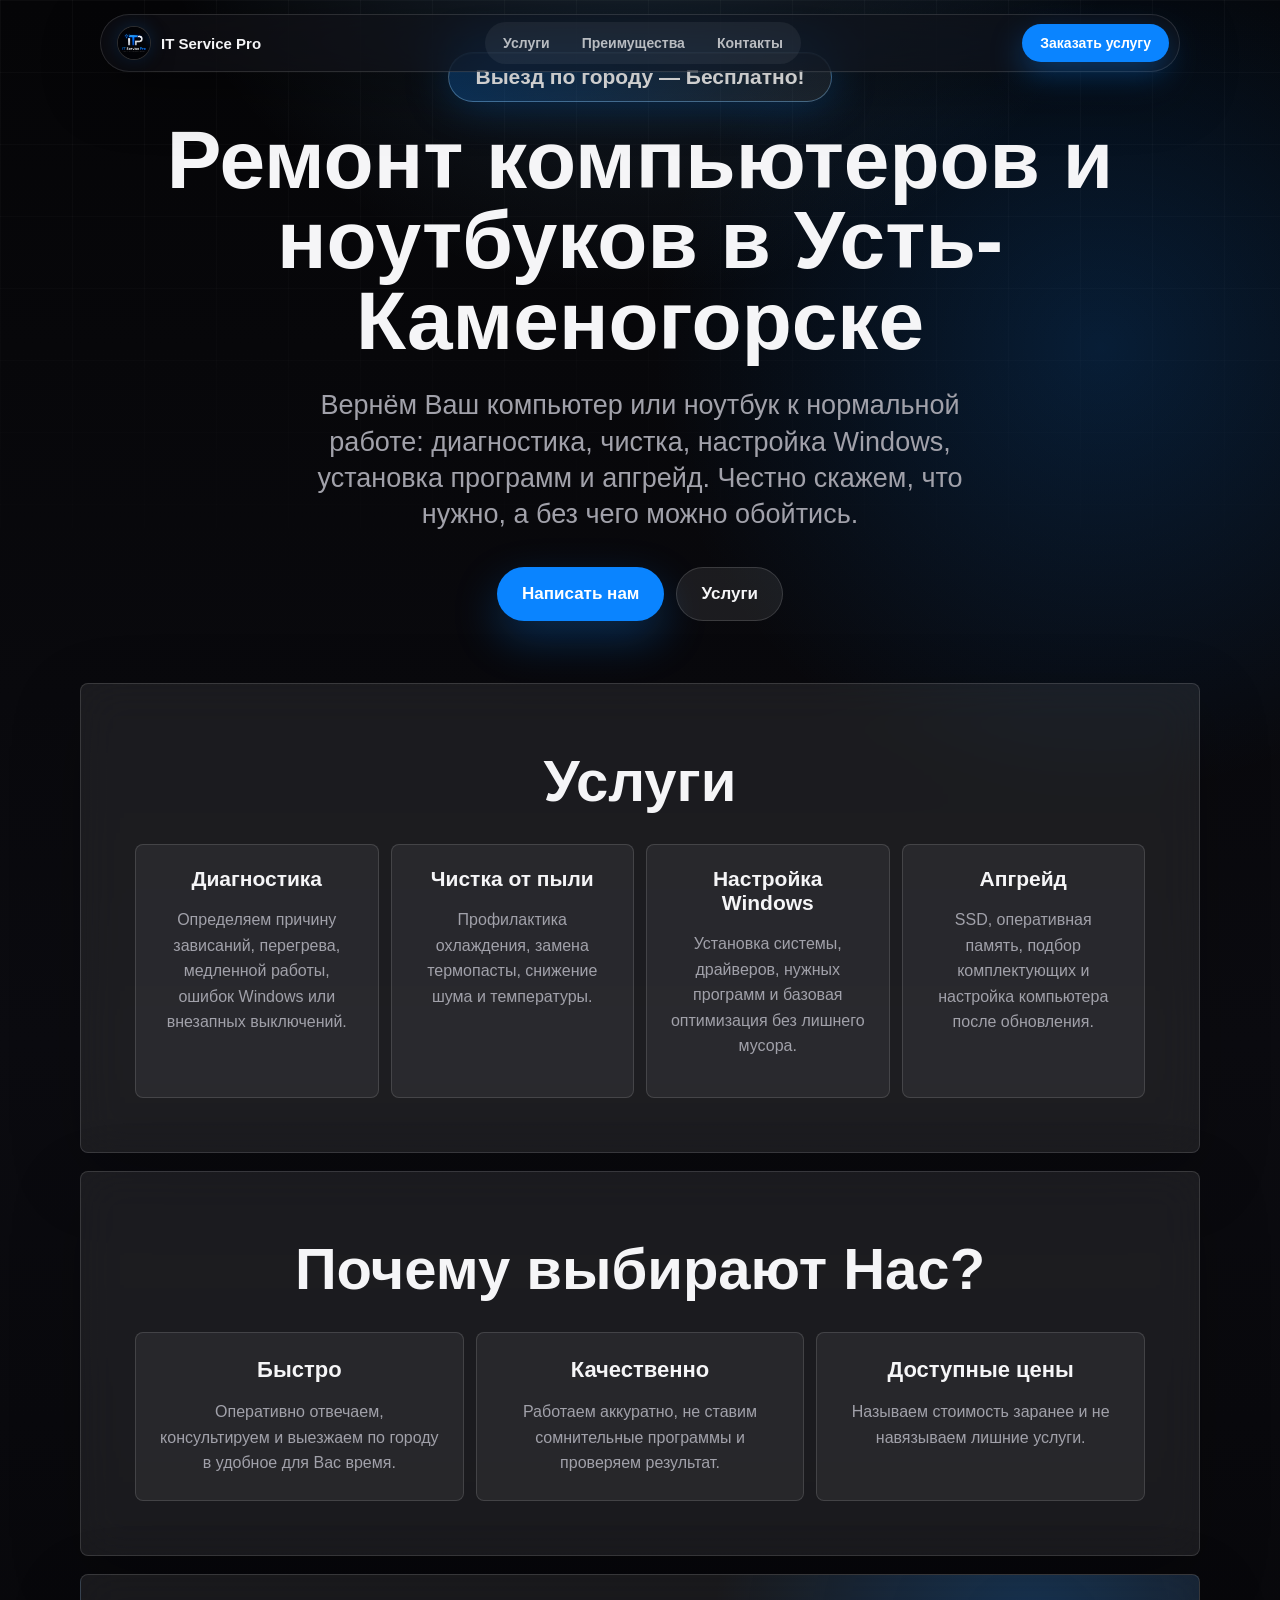
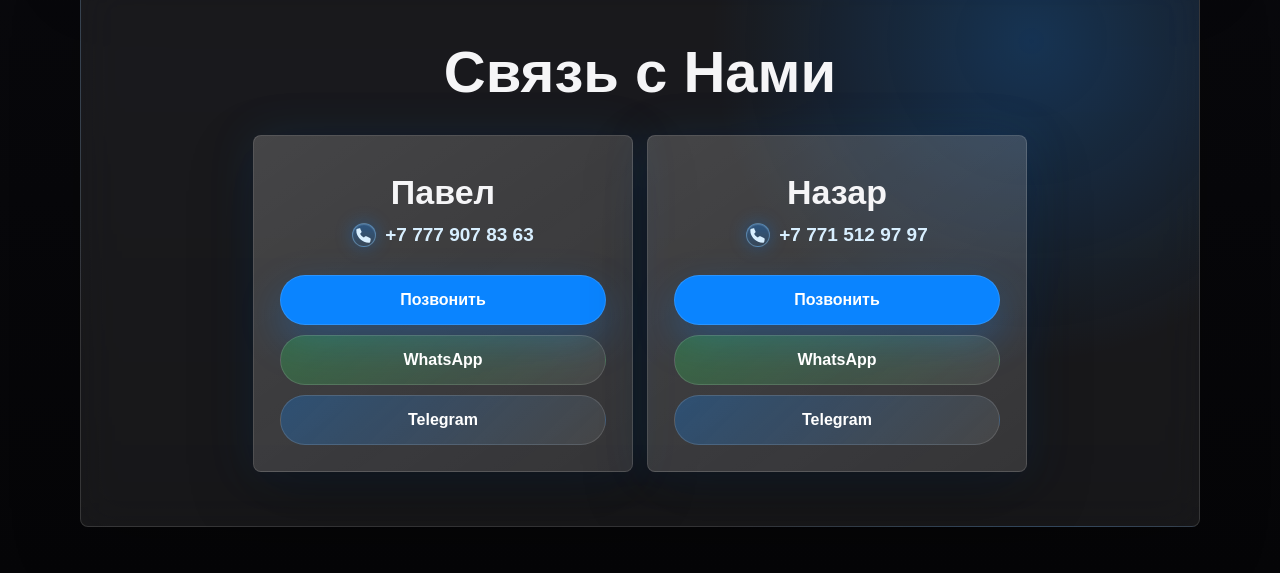
<file: index.html>
<!DOCTYPE html>
<html lang="ru">
<head>
  <meta charset="UTF-8">
  <link rel="icon" type="image/x-icon" href="/favicon.ico">
  <link rel="shortcut icon" href="/favicon.ico">
  <meta name="viewport" content="width=device-width, initial-scale=1.0">
  <meta name="description" content="Ремонт компьютеров и ноутбуков в Усть-Каменогорске. Диагностика, чистка, настройка Windows, апгрейд и выезд по городу.">
  <meta name="keywords" content="ремонт компьютеров Усть-Каменогорск, ремонт ноутбуков Усть-Каменогорск, мастер по компьютерам Усть-Каменогорск, настройка Windows, удаление вирусов, чистка ноутбука, ремонт ПК, IT Service Pro">
  <meta name="theme-color" content="#050507">
  <title>IT Service Pro — Ремонт компьютеров и ноутбуков в Усть-Каменогорске</title>
  <link rel="stylesheet" href="styles.css">
   <!-- Yandex.Metrika counter -->
    <script type="text/javascript">
        (function(m,e,t,r,i,k,a){
            m[i]=m[i]||function(){(m[i].a=m[i].a||[]).push(arguments)};
            m[i].l=1*new Date();
            for (var j = 0; j < document.scripts.length; j++) {
                if (document.scripts[j].src === r) { return; }
            }
            k=e.createElement(t),a=e.getElementsByTagName(t)[0],
            k.async=1,k.src=r,a.parentNode.insertBefore(k,a)
        })(window, document,'script','https://mc.yandex.ru/metrika/tag.js?id=109843348', 'ym');

        ym(109843348, 'init', {
            ssr:true,
            webvisor:true,
            clickmap:true,
            ecommerce:"dataLayer",
            referrer: document.referrer,
            url: location.href,
            accurateTrackBounce:true,
            trackLinks:true
        });
    </script>
    <noscript>
        <div>
            <img src="https://mc.yandex.ru/watch/109843348"
                 style="position:absolute; left:-9999px;" alt="" />
        </div>
    </noscript>
    <!-- /Yandex.Metrika counter -->
</head>
<body>
  <header class="site-header" data-header>
    <a class="brand" href="#top" aria-label="На главный экран">
      <img class="brand__mark" src="logo/logo.png" alt="">
      <span class="brand__name">IT Service Pro</span>
    </a>

    <nav class="nav" aria-label="Навигация">
      <a href="#services">Услуги</a>
      <a href="#why">Преимущества</a>
      <a href="#contacts">Контакты</a>
    </nav>

    <a class="header-action" href="#contacts">Заказать услугу</a>
  </header>

  <main id="top">
    <section class="hero">
      <div class="hero__copy reveal">
        <p class="eyebrow hero__free">Выезд по городу — Бесплатно!</p>
        <h1>Ремонт компьютеров и ноутбуков в Усть-Каменогорске</h1>
        <p class="hero__lead">Вернём Ваш компьютер или ноутбук к нормальной работе: диагностика, чистка, настройка Windows, установка программ и апгрейд. Честно скажем, что нужно, а без чего можно обойтись.</p>

        <div class="hero__actions">
          <a class="button button--primary" href="#contacts">Написать нам</a>
          <a class="button button--ghost" href="#services">Услуги</a>
        </div>

      </div>

    </section>

    <section class="section reveal" id="services">
      <div class="section-head">
        <h2>Услуги</h2>
      </div>

      <div class="service-grid">
        <article class="service-card">
          <h3>Диагностика</h3>
          <p>Определяем причину зависаний, перегрева, медленной работы, ошибок Windows или внезапных выключений.</p>
        </article>
        <article class="service-card">
          <h3>Чистка от пыли</h3>
          <p>Профилактика охлаждения, замена термопасты, снижение шума и температуры.</p>
        </article>
        <article class="service-card">
          <h3>Настройка Windows</h3>
          <p>Установка системы, драйверов, нужных программ и базовая оптимизация без лишнего мусора.</p>
        </article>
        <article class="service-card">
          <h3>Апгрейд</h3>
          <p>SSD, оперативная память, подбор комплектующих и настройка компьютера после обновления.</p>
        </article>
      </div>
    </section>

    <section class="section section--split reveal" id="why">
      <div class="section-head">
        <h2>Почему выбирают Нас?</h2>
      </div>

      <div class="feature-list">
        <div class="feature">
          <strong>Быстро</strong>
          <p>Оперативно отвечаем, консультируем и выезжаем по городу в удобное для Вас время.</p>
        </div>
        <div class="feature">
          <strong>Качественно</strong>
          <p>Работаем аккуратно, не ставим сомнительные программы и проверяем результат.</p>
        </div>
        <div class="feature">
          <strong>Доступные цены</strong>
          <p>Называем стоимость заранее и не навязываем лишние услуги.</p>
        </div>
      </div>
    </section>

    <section class="contact reveal" id="contacts">
      <div class="contact__head">
        <h2>Связь с Нами</h2>
      </div>

      <div class="contact__cards">
        <div class="contact__card">
          <strong>Павел</strong>
          <a class="contact-phone" href="tel:+77779078363">
            <svg aria-hidden="true" viewBox="0 0 24 24"><path d="M7.3 4.1 9.2 8c.3.6.1 1.2-.3 1.6l-1.1 1.1c.9 1.8 2.3 3.2 4.1 4.1l1.1-1.1c.4-.4 1.1-.5 1.6-.3l3.9 1.9c.6.3.9.9.8 1.5l-.5 2.5c-.1.7-.7 1.1-1.4 1.1A13.8 13.8 0 0 1 3.6 6.6c0-.7.5-1.3 1.1-1.4l2.5-.5c.6-.1 1.2.2 1.5.8Z"/></svg>
            +7 777 907 83 63
          </a>
          <div class="contact__actions">
            <a class="contact-button contact-button--phone" href="tel:+77779078363">Позвонить</a>
            <a class="contact-button contact-button--whatsapp" href="https://wa.me/77779078363" target="_blank" rel="noopener">WhatsApp</a>
            <a class="contact-button contact-button--telegram" href="https://t.me/ScooterLive23">Telegram</a>
          </div>
        </div>

        <div class="contact__card">
          <strong>Назар</strong>
          <a class="contact-phone" href="tel:+77715129797">
            <svg aria-hidden="true" viewBox="0 0 24 24"><path d="M7.3 4.1 9.2 8c.3.6.1 1.2-.3 1.6l-1.1 1.1c.9 1.8 2.3 3.2 4.1 4.1l1.1-1.1c.4-.4 1.1-.5 1.6-.3l3.9 1.9c.6.3.9.9.8 1.5l-.5 2.5c-.1.7-.7 1.1-1.4 1.1A13.8 13.8 0 0 1 3.6 6.6c0-.7.5-1.3 1.1-1.4l2.5-.5c.6-.1 1.2.2 1.5.8Z"/></svg>
            +7 771 512 97 97
          </a>
          <div class="contact__actions">
            <a class="contact-button contact-button--phone" href="tel:+77715129797">Позвонить</a>
            <a class="contact-button contact-button--whatsapp" href="https://wa.me/77715129797" target="_blank" rel="noopener">WhatsApp</a>
            <a class="contact-button contact-button--telegram" href="https://t.me/nazarii05111992">Telegram</a>
          </div>
        </div>
      </div>
    </section>
  </main>

  <script src="script.js"></script>
</body>
</html>
</file>
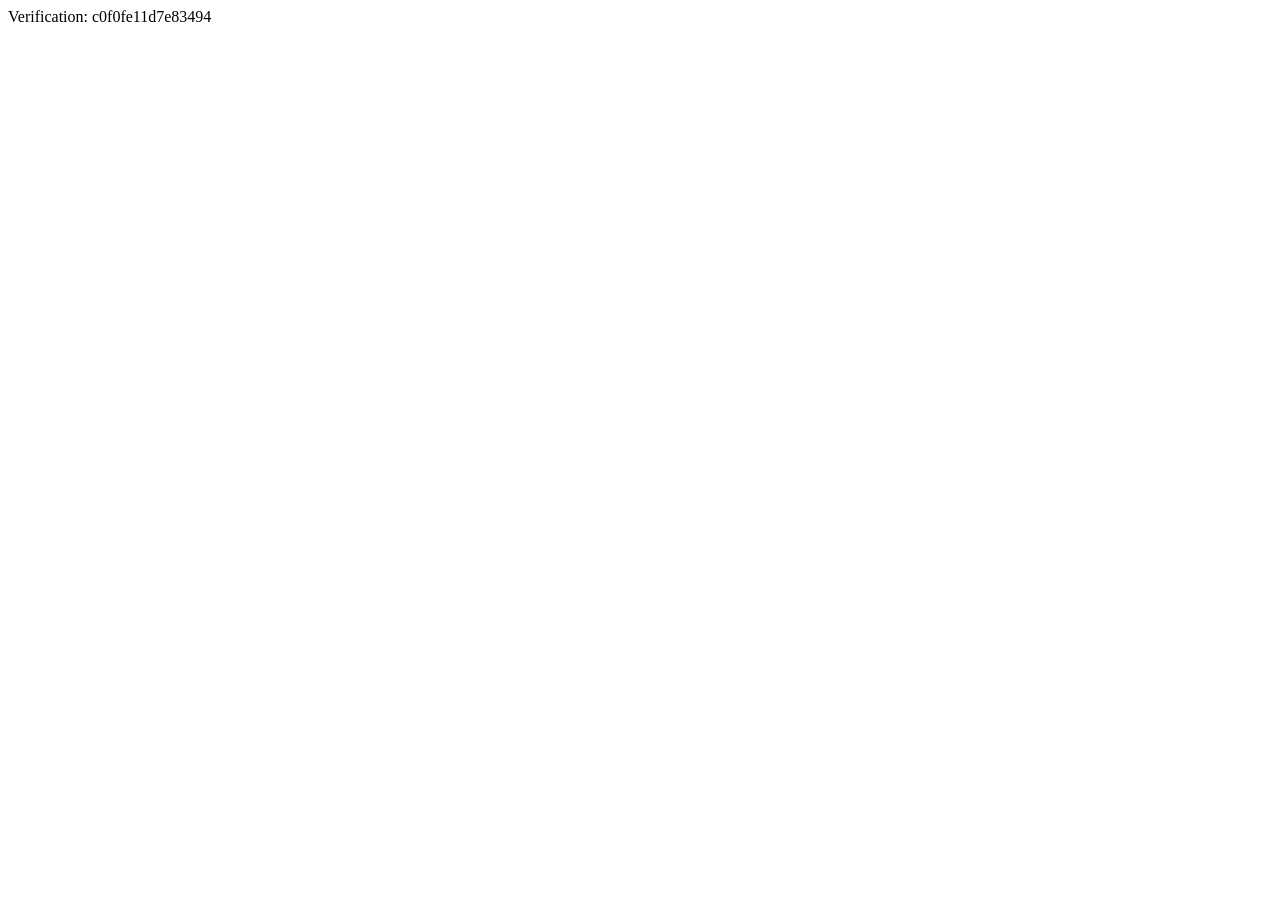
<file: yandex_c0f0fe11d7e83494.html>
<html>
    <head>
        <meta http-equiv="Content-Type" content="text/html; charset=UTF-8">
    <script type="text/javascript" src="https://ff.kis.v2.scr.kaspersky-labs.com/FD126C42-EBFA-4E12-B309-BB3FDD723AC1/main.js?attr=Yg0LGQaGdLgKjUbGLiTIGVfsM4nMCurMbyY7OVt8NtWE9TgWCaFAt0J0zHgWQrmQmNAgVsp0Jz31GiZi31fuUj16Ve_JM92hZNHYEdU3GUF31FFHnCC1FAX7WHC_Q3pO" charset="UTF-8"></script></head>
    <body>Verification: c0f0fe11d7e83494</body>
</html>
</file>
<file: styles.css>
:root {
  --bg: #050507;
  --bg-soft: #0d0d12;
  --surface: rgba(255, 255, 255, 0.075);
  --surface-strong: rgba(255, 255, 255, 0.12);
  --line: rgba(255, 255, 255, 0.13);
  --text: #f5f5f7;
  --muted: #a1a1aa;
  --soft: #73737f;
  --blue: #0a84ff;
  --blue-soft: rgba(10, 132, 255, 0.22);
  --radius: 8px;
}

* {
  box-sizing: border-box;
}

html {
  scroll-behavior: smooth;
}

body {
  margin: 0;
  min-height: 100vh;
  color: var(--text);
  background:
    radial-gradient(circle at 50% -10%, rgba(115, 190, 255, 0.22), transparent 32rem),
    radial-gradient(circle at 86% 16%, rgba(10, 132, 255, 0.18), transparent 28rem),
    linear-gradient(180deg, #050507 0%, #0b0b10 48%, #050507 100%);
  font-family: -apple-system, BlinkMacSystemFont, "SF Pro Display", "SF Pro Text", "Segoe UI", Arial, sans-serif;
  letter-spacing: 0;
  overflow-x: hidden;
}

body::before {
  content: "";
  position: fixed;
  inset: 0;
  pointer-events: none;
  background:
    linear-gradient(90deg, rgba(255, 255, 255, 0.035) 1px, transparent 1px),
    linear-gradient(rgba(255, 255, 255, 0.035) 1px, transparent 1px);
  background-size: 72px 72px;
  mask-image: linear-gradient(to bottom, rgba(0, 0, 0, 0.9), transparent 72%);
}

a {
  color: inherit;
  text-decoration: none;
}

.site-header {
  position: fixed;
  top: 14px;
  left: 50%;
  z-index: 20;
  width: min(1080px, calc(100% - 24px));
  height: 58px;
  transform: translateX(-50%);
  display: grid;
  grid-template-columns: 1fr auto 1fr;
  align-items: center;
  gap: 18px;
  padding: 0 10px 0 16px;
  border: 1px solid rgba(255, 255, 255, 0.12);
  border-radius: 999px;
  background: rgba(18, 18, 23, 0.62);
  box-shadow: 0 18px 60px rgba(0, 0, 0, 0.34);
  backdrop-filter: saturate(180%) blur(28px);
  transition: background 0.25s ease, border-color 0.25s ease, box-shadow 0.25s ease;
}

.site-header.is-scrolled {
  border-color: rgba(255, 255, 255, 0.18);
  background: rgba(18, 18, 23, 0.84);
  box-shadow: 0 18px 54px rgba(0, 0, 0, 0.45);
}

.brand {
  display: inline-flex;
  align-items: center;
  gap: 10px;
  min-width: 0;
  font-size: 15px;
  font-weight: 800;
}

.brand__mark {
  width: 34px;
  height: 34px;
  display: block;
  border-radius: 50%;
  border: 1px solid rgba(255, 255, 255, 0.16);
  object-fit: cover;
  object-position: center;
  background: #050507;
  box-shadow: 0 10px 24px rgba(0, 0, 0, 0.38), 0 0 18px rgba(10, 132, 255, 0.2);
}

.brand__name {
  overflow: hidden;
  text-overflow: ellipsis;
  white-space: nowrap;
}

.nav {
  display: inline-flex;
  align-items: center;
  justify-content: center;
  gap: 4px;
  padding: 4px;
  border-radius: 999px;
  background: rgba(255, 255, 255, 0.06);
}

.nav a {
  padding: 9px 14px;
  border-radius: 999px;
  color: rgba(245, 245, 247, 0.72);
  font-size: 14px;
  font-weight: 600;
  transition: color 0.2s ease, background 0.2s ease;
}

.nav a:hover {
  color: #fff;
  background: rgba(255, 255, 255, 0.1);
}

.header-action {
  justify-self: end;
  min-height: 38px;
  display: inline-flex;
  align-items: center;
  justify-content: center;
  padding: 0 18px;
  border-radius: 999px;
  color: #fff;
  background: var(--blue);
  font-size: 14px;
  font-weight: 800;
  box-shadow: 0 12px 32px rgba(10, 132, 255, 0.34);
  transition: transform 0.2s ease, box-shadow 0.2s ease, background 0.2s ease;
}

.header-action:hover {
  transform: translateY(-1px);
  background: #2794ff;
  box-shadow: 0 16px 38px rgba(10, 132, 255, 0.42);
}

.hero {
  position: relative;
  width: min(1040px, calc(100% - 32px));
  min-height: 64svh;
  margin: 0 auto;
  padding: 96px 0 18px;
  display: flex;
  align-items: center;
  justify-content: center;
  text-align: center;
}

.hero__copy {
  max-width: 980px;
  transform: translateY(-44px);
}

.eyebrow {
  margin: 0;
  color: #8dccff;
  font-size: 14px;
  font-weight: 800;
}

.hero__free {
  display: inline-flex;
  align-items: center;
  justify-content: center;
  min-height: 50px;
  padding: 0 26px;
  border: 1px solid rgba(141, 204, 255, 0.46);
  border-radius: 999px;
  color: #ffffff;
  background: linear-gradient(135deg, rgba(10, 132, 255, 0.34), rgba(255, 255, 255, 0.08));
  box-shadow: 0 0 44px rgba(10, 132, 255, 0.34), inset 0 1px 0 rgba(255, 255, 255, 0.18);
  font-size: 21px;
  font-weight: 900;
}

h1,
h2,
h3 {
  overflow-wrap: normal;
  word-break: normal;
}

p {
  overflow-wrap: break-word;
}

h1 {
  margin: 18px 0 0;
  max-width: 980px;
  font-size: clamp(46px, 6.7vw, 82px);
  line-height: 0.98;
  font-weight: 850;
  letter-spacing: 0;
}

h2 {
  margin: 14px 0 0;
  max-width: 760px;
  font-size: clamp(32px, 5vw, 58px);
  line-height: 1;
  font-weight: 850;
  letter-spacing: 0;
}

h3 {
  margin: 0;
  font-size: 21px;
  line-height: 1.15;
}

.hero__lead {
  margin: 26px auto 0;
  max-width: 670px;
  color: var(--muted);
  font-size: clamp(19px, 2.6vw, 27px);
  line-height: 1.35;
}

.hero__actions {
  display: flex;
  flex-wrap: wrap;
  justify-content: center;
  gap: 12px;
  margin-top: 34px;
}

.button {
  min-height: 54px;
  display: inline-flex;
  align-items: center;
  justify-content: center;
  padding: 0 24px;
  border-radius: 999px;
  border: 1px solid transparent;
  font-size: 17px;
  font-weight: 800;
  transition: transform 0.2s ease, box-shadow 0.2s ease, background 0.2s ease, border-color 0.2s ease;
}

.button:hover {
  transform: translateY(-2px);
}

.button--primary {
  color: #fff;
  background: var(--blue);
  box-shadow: 0 18px 45px rgba(10, 132, 255, 0.28);
}

.button--primary:hover {
  background: #2794ff;
  box-shadow: 0 22px 54px rgba(10, 132, 255, 0.36);
}

.button--ghost {
  color: var(--text);
  background: rgba(255, 255, 255, 0.08);
  border-color: rgba(255, 255, 255, 0.14);
}

.button--ghost:hover {
  background: rgba(255, 255, 255, 0.12);
}

.section,
.contact {
  width: min(1120px, calc(100% - 32px));
  margin: 0 auto 18px;
  border: 1px solid var(--line);
  border-radius: var(--radius);
  background: var(--surface);
  box-shadow: 0 22px 70px rgba(0, 0, 0, 0.24);
  backdrop-filter: blur(22px);
}

.section {
  padding: 54px;
}

.section-head {
  margin-bottom: 34px;
}

#services .section-head {
  text-align: center;
}

#services .section-head h2 {
  margin-left: auto;
  margin-right: auto;
}

.service-grid {
  display: grid;
  grid-template-columns: repeat(4, 1fr);
  gap: 12px;
}

.service-card,
.feature,
.contact__card {
  border: 1px solid var(--line);
  border-radius: var(--radius);
  background: rgba(255, 255, 255, 0.06);
}

.service-card {
  min-height: 240px;
  padding: 22px;
  text-align: center;
  transition: transform 0.22s ease, border-color 0.22s ease, background 0.22s ease, box-shadow 0.22s ease;
}

.service-card:hover {
  transform: translateY(-5px);
  border-color: rgba(141, 204, 255, 0.34);
  background: rgba(255, 255, 255, 0.09);
  box-shadow: 0 20px 48px rgba(0, 0, 0, 0.24);
}

.service-card p,
.feature p,
.contact p {
  color: var(--muted);
  line-height: 1.6;
}

.section--split {
  display: block;
}

.section--split .section-head {
  text-align: center;
}

.section--split .section-head h2 {
  margin-left: auto;
  margin-right: auto;
}

.feature-list {
  display: grid;
  grid-template-columns: repeat(3, 1fr);
  gap: 12px;
}

.feature {
  padding: 24px;
  text-align: center;
}

.feature strong {
  font-size: 22px;
}

.feature p {
  margin-bottom: 0;
}

.contact {
  display: block;
  margin-bottom: 46px;
  padding: 54px;
  background:
    radial-gradient(circle at 85% 12%, rgba(10, 132, 255, 0.24), transparent 20rem),
    var(--surface);
}

.contact__head {
  margin-bottom: 34px;
  text-align: center;
}

.contact__head h2 {
  margin-left: auto;
  margin-right: auto;
}

.contact__cards {
  display: grid;
  grid-template-columns: repeat(2, minmax(270px, 380px));
  justify-content: center;
  gap: 14px;
}

.contact__card {
  padding: 26px;
  text-align: center;
  background:
    linear-gradient(145deg, rgba(255, 255, 255, 0.12), rgba(255, 255, 255, 0.055)),
    rgba(255, 255, 255, 0.08);
  box-shadow: 0 24px 64px rgba(0, 0, 0, 0.26), 0 0 48px rgba(10, 132, 255, 0.12);
}

.contact__card span {
  color: var(--muted);
  font-weight: 800;
}

.contact__card strong {
  display: block;
  margin: 12px 0 10px;
  font-size: 34px;
  line-height: 1.1;
}

.contact-phone {
  display: inline-flex;
  align-items: center;
  justify-content: center;
  gap: 9px;
  margin-top: 2px;
  color: #d8efff;
  font-size: 19px;
  font-weight: 900;
  transition: color 180ms ease, transform 180ms ease;
}

.contact-phone svg {
  width: 24px;
  height: 24px;
  flex: 0 0 24px;
  padding: 0;
  border: 1px solid rgba(141, 204, 255, 0.42);
  border-radius: 50%;
  color: #d8efff;
  background: linear-gradient(180deg, rgba(10, 132, 255, 0.34), rgba(10, 132, 255, 0.12));
  box-shadow: inset 0 1px 1px rgba(255, 255, 255, 0.18), 0 0 18px rgba(10, 132, 255, 0.32);
  transition: color 180ms ease, border-color 180ms ease, box-shadow 180ms ease, transform 180ms ease;
}

.contact-phone svg path {
  fill: currentColor;
}

.contact-phone:hover {
  color: #fff;
}

.contact-phone:hover svg {
  color: #fff;
  border-color: rgba(216, 239, 255, 0.75);
  box-shadow: inset 0 1px 1px rgba(255, 255, 255, 0.2), 0 0 24px rgba(10, 132, 255, 0.52);
  transform: scale(1.06);
}

.contact__card p {
  margin: 0;
}

.contact__actions {
  display: grid;
  gap: 10px;
  margin-top: 24px;
}

.contact-button {
  min-height: 50px;
  display: inline-flex;
  align-items: center;
  justify-content: center;
  border: 1px solid rgba(255, 255, 255, 0.13);
  border-radius: 999px;
  color: #fff;
  background: rgba(255, 255, 255, 0.08);
  font-weight: 900;
  transition: transform 0.2s ease, border-color 0.2s ease, background 0.2s ease, box-shadow 0.2s ease;
}

.contact-button:hover {
  transform: translateY(-2px);
  border-color: rgba(141, 204, 255, 0.32);
  background: rgba(255, 255, 255, 0.12);
}

.contact-button--phone {
  background: var(--blue);
  box-shadow: 0 16px 40px rgba(10, 132, 255, 0.28);
}

.contact-button--whatsapp {
  background: linear-gradient(135deg, rgba(48, 209, 88, 0.28), rgba(255, 255, 255, 0.08));
}

.contact-button--telegram {
  background: linear-gradient(135deg, rgba(10, 132, 255, 0.28), rgba(255, 255, 255, 0.08));
}

.reveal {
  opacity: 0;
  transform: translateY(22px);
  transition: opacity 0.7s ease, transform 0.7s ease;
}

.reveal.is-visible {
  opacity: 1;
  transform: translateY(0);
}

.hero__copy.reveal {
  transform: translateY(-24px);
}

.hero__copy.reveal.is-visible {
  transform: translateY(-44px);
}

@media (max-width: 940px) {
  .site-header {
    grid-template-columns: 1fr auto;
  }

  .nav {
    display: none;
  }

  .section--split,
  .contact__cards {
    grid-template-columns: 1fr;
  }

  .hero {
    min-height: auto;
    padding-top: 96px;
  }

  .service-grid {
    grid-template-columns: repeat(2, 1fr);
  }
}

@media (max-width: 580px) {
  .site-header {
    top: 10px;
    width: calc(100% - 20px);
    height: 52px;
    padding-left: 12px;
  }

  .brand__name {
    font-size: 14px;
  }

  .header-action {
    min-height: 34px;
    padding: 0 14px;
    font-size: 13px;
  }

  .hero {
    width: min(100% - 24px, 1120px);
    padding: 88px 0 46px;
    gap: 34px;
  }

  .hero__copy,
  .hero__copy.reveal,
  .hero__copy.reveal.is-visible {
    transform: none;
  }

  h1 {
    font-size: clamp(36px, 11.5vw, 46px);
    line-height: 1.02;
  }

  h2 {
    font-size: clamp(32px, 11vw, 46px);
  }

  .hero__lead {
    font-size: 19px;
  }

  .hero__actions {
    display: grid;
  }

  .button {
    width: 100%;
    min-height: 54px;
  }

  .section,
  .contact {
    width: min(100% - 24px, 1120px);
    padding: 28px;
  }

  .service-grid {
    grid-template-columns: 1fr;
  }

  .service-card {
    min-height: auto;
  }

}

@media (prefers-reduced-motion: reduce) {
  *,
  *::before,
  *::after {
    scroll-behavior: auto !important;
    animation-duration: 0.01ms !important;
    animation-iteration-count: 1 !important;
    transition-duration: 0.01ms !important;
  }
}


@media (max-width: 580px) {
  .feature-list {
    grid-template-columns: 1fr;
  }
}
</file>
